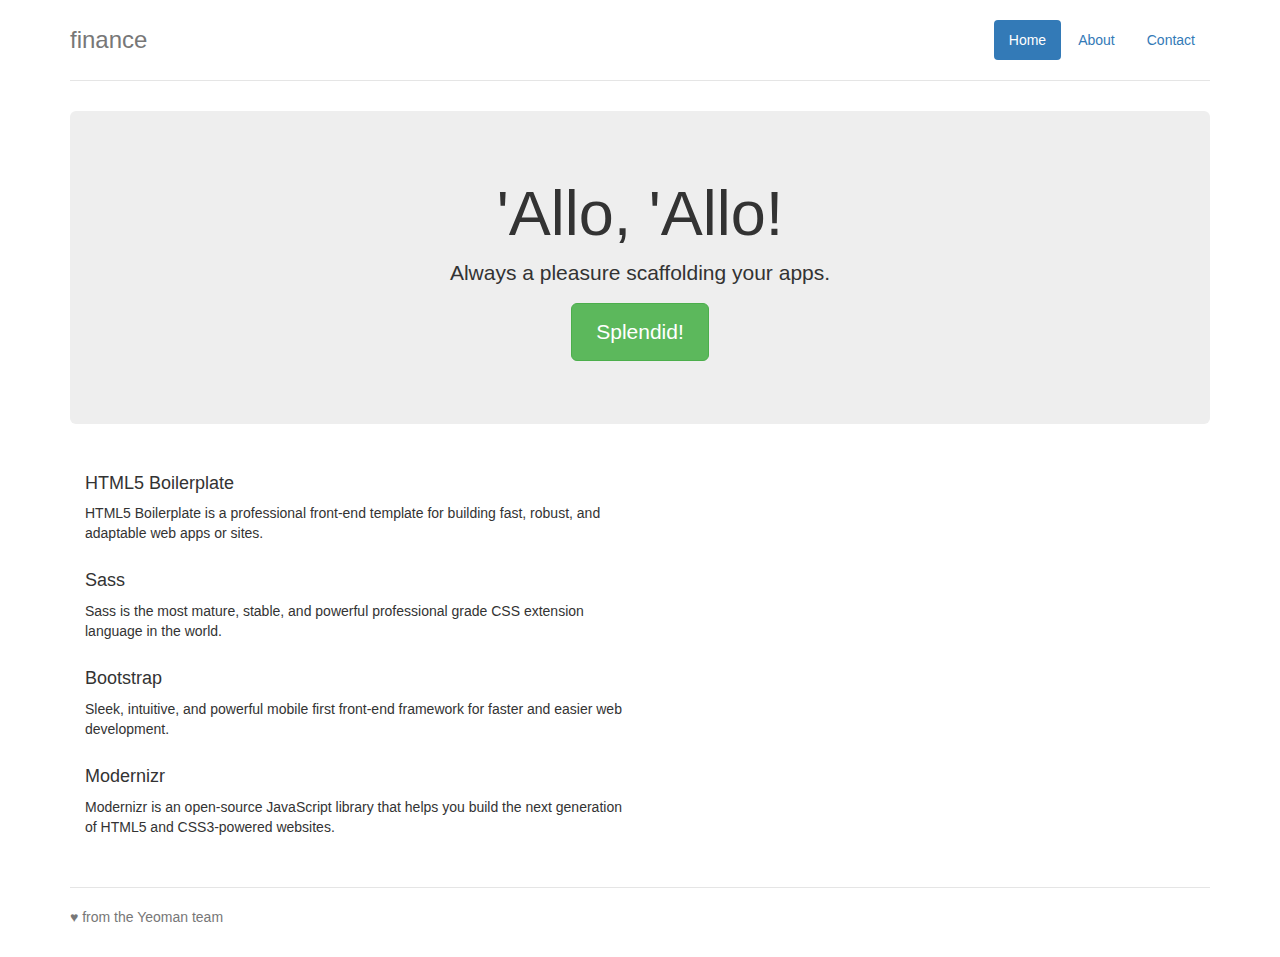
<file: index.html>
<!doctype html><html class="no-js"><head><meta charset="utf-8"><meta name="description" content=""><meta name="viewport" content="width=device-width,initial-scale=1"><title>finance</title><link rel="apple-touch-icon" href="apple-touch-icon.png"><link rel="stylesheet" href="styles/vendor.css"><link rel="stylesheet" href="styles/main.css"><script src="scripts/vendor/modernizr.js"></script></head><body><!--[if IE]><p class="browserupgrade">You are using an <strong>outdated</strong> browser. Please <a href="http://browsehappy.com/">upgrade your browser</a> to improve your experience.</p><![endif]--><div class="container"><div class="header"><ul class="nav nav-pills pull-right"><li class="active"><a href="#">Home</a></li><li><a href="#">About</a></li><li><a href="#">Contact</a></li></ul><h3 class="text-muted">finance</h3></div><div class="jumbotron"><h1>'Allo, 'Allo!</h1><p class="lead">Always a pleasure scaffolding your apps.</p><p><a class="btn btn-lg btn-success" href="#">Splendid!</a></p></div><div class="row marketing"><div class="col-lg-6"><h4>HTML5 Boilerplate</h4><p>HTML5 Boilerplate is a professional front-end template for building fast, robust, and adaptable web apps or sites.</p><h4>Sass</h4><p>Sass is the most mature, stable, and powerful professional grade CSS extension language in the world.</p><h4>Bootstrap</h4><p>Sleek, intuitive, and powerful mobile first front-end framework for faster and easier web development.</p><h4>Modernizr</h4><p>Modernizr is an open-source JavaScript library that helps you build the next generation of HTML5 and CSS3-powered websites.</p></div></div><div class="footer"><p>♥ from the Yeoman team</p></div></div><script>!function(e,a,t,n,g,c){e.GoogleAnalyticsObject=n,e.ga||(e.ga=function(){(e.ga.q=e.ga.q||[]).push(arguments)}),e.ga.l=+new Date,g=a.createElement(t),c=a.getElementsByTagName(t)[0],g.src="https://www.google-analytics.com/analytics.js",c.parentNode.insertBefore(g,c)}(window,document,"script","ga"),ga("create","UA-XXXXX-X"),ga("send","pageview")</script><script src="scripts/vendor.js"></script><script src="scripts/plugins.js"></script><script src="scripts/main.js"></script></body></html>
</file>
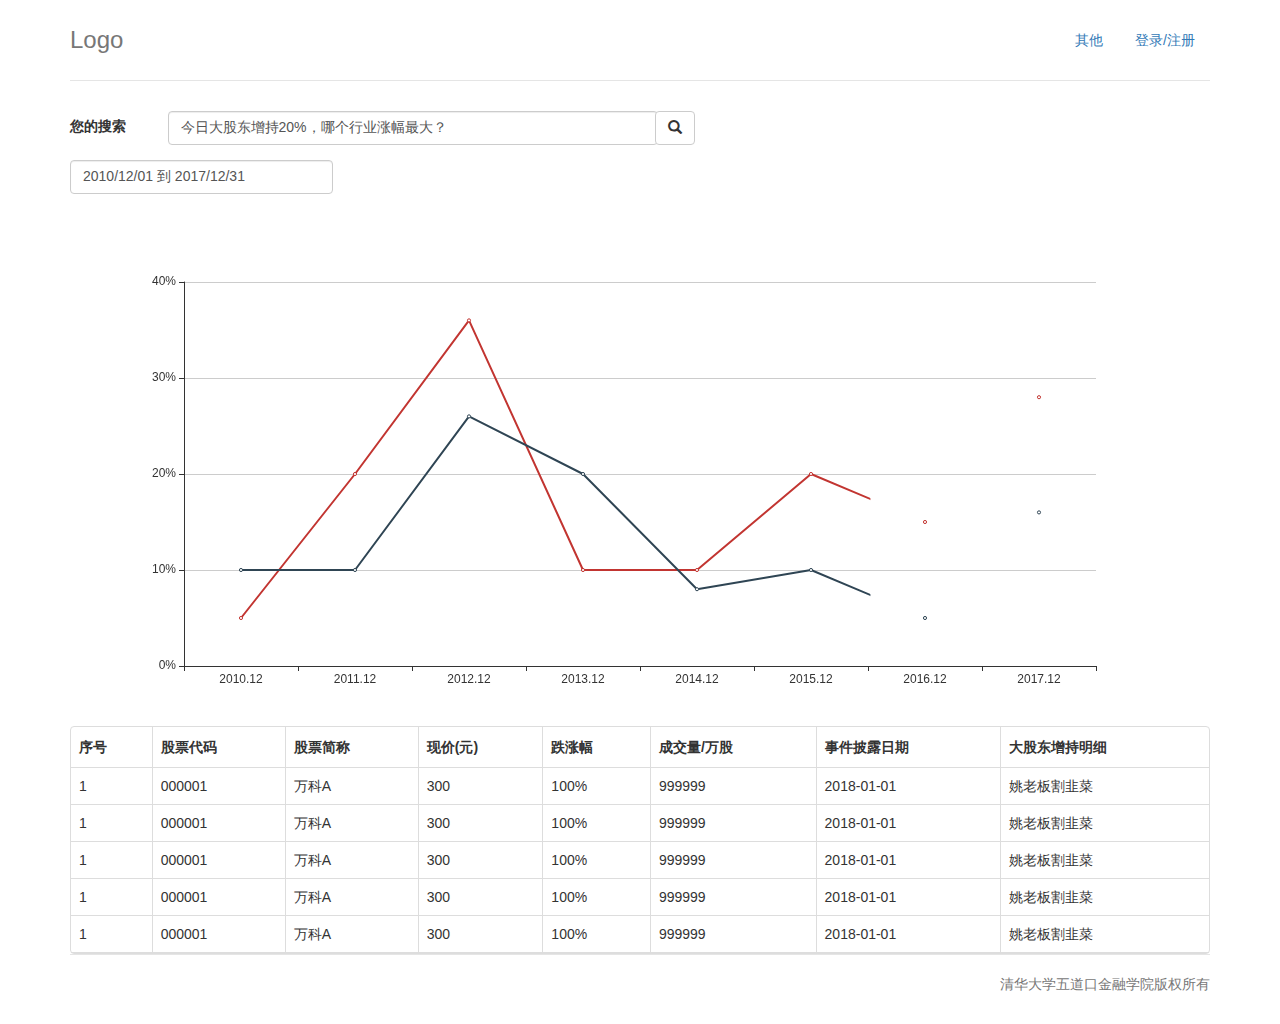
<file: search.html>
<!doctype html><html class="no-js"><head><meta charset="utf-8"><meta name="description" content=""><meta name="viewport" content="width=device-width,initial-scale=1"><title>Search</title><link rel="apple-touch-icon" href="apple-touch-icon.png"><link rel="stylesheet" href="styles/vendor.css"><link rel="stylesheet" href="styles/main.css"><script src="scripts/vendor/modernizr.js"></script></head><body><!--[if IE]><p class="browserupgrade">You are using an <strong>outdated</strong> browser. Please <a href="http://browsehappy.com/">upgrade your browser</a> to improve your experience.</p><![endif]--><div class="container"><div class="header"><ul class="nav nav-pills pull-right"><li><a href="#">其他</a></li><li><a href="#">登录/注册</a></li></ul><h3 class="text-muted">Logo</h3></div><div class="search-form"><form><div class="form-group row"><label for="search-input" class="col-sm-1 col-form-label">您的搜索</label><div class="col-sm-5"><input id="search-input" type="text" class="form-control" width="auto" placeholder="搜索词..." value="今日大股东增持20%，哪个行业涨幅最大？"></div><div class="col-sm-1"><button type="button" class="btn btn-default" aria-label="Left Align"><span class="glyphicon glyphicon glyphicon-search" aria-hidden="true"></span></button></div></div><div class="form-group row"><div class="col-sm-3"><input type="text" name="daterange" class="form-control"></div></div></form></div><div id="main" style="width:auto;height:36em"></div><table data-toggle="table" data-url="/data/table.json"><thead><tr><th data-field="num">序号</th><th data-field="code">股票代码</th><th data-field="short">股票简称</th><th data-field="price">现价(元)</th><th data-field="change">跌涨幅</th><th data-field="volume">成交量/万股</th><th data-field="date">事件披露日期</th><th data-field="detail">大股东增持明细</th></tr></thead></table><div class="footer"><p class="pull-right">清华大学五道口金融学院版权所有</p></div></div><script src="scripts/vendor.js"></script><script src="scripts/plugins.js"></script><script src="scripts/main.js"></script></body></html>
</file>
<file: styles/vendor.css>
.daterangepicker{position:absolute;color:inherit;background-color:#fff;border-radius:4px;width:278px;padding:4px;margin-top:1px;top:100px;left:20px}.daterangepicker:after,.daterangepicker:before{position:absolute;display:inline-block;border-bottom-color:rgba(0,0,0,.2);content:""}.daterangepicker:before{top:-7px;border-right:7px solid transparent;border-left:7px solid transparent;border-bottom:7px solid #ccc}.daterangepicker:after{top:-6px;border-right:6px solid transparent;border-bottom:6px solid #fff;border-left:6px solid transparent}.daterangepicker.opensleft:before{right:9px}.daterangepicker.opensleft:after{right:10px}.daterangepicker.openscenter:after,.daterangepicker.openscenter:before{left:0;right:0;width:0;margin-left:auto;margin-right:auto}.daterangepicker.opensright:before{left:9px}.daterangepicker.opensright:after{left:10px}.daterangepicker.dropup{margin-top:-5px}.daterangepicker.dropup:before{top:auto;bottom:-7px;border-bottom:initial;border-top:7px solid #ccc}.daterangepicker.dropup:after{top:auto;bottom:-6px;border-bottom:initial;border-top:6px solid #fff}.daterangepicker.dropdown-menu{max-width:none;z-index:3001}.daterangepicker.single .calendar,.daterangepicker.single .ranges{float:none}.daterangepicker.show-calendar .calendar{display:block}.daterangepicker .calendar{display:none;max-width:270px;margin:4px}.daterangepicker .calendar.single .calendar-table{border:none}.daterangepicker .calendar td,.daterangepicker .calendar th{white-space:nowrap;text-align:center;min-width:32px}.daterangepicker .calendar-table{border:1px solid #fff;padding:4px;border-radius:4px;background-color:#fff}.daterangepicker table{width:100%;margin:0}.daterangepicker td,.daterangepicker th{text-align:center;width:20px;height:20px;border-radius:4px;border:1px solid transparent;white-space:nowrap;cursor:pointer}.daterangepicker td.available:hover,.daterangepicker th.available:hover{background-color:#eee;border-color:transparent;color:inherit}.daterangepicker td.week,.daterangepicker th.week{font-size:80%;color:#ccc}.daterangepicker td.off,.daterangepicker td.off.end-date,.daterangepicker td.off.in-range,.daterangepicker td.off.start-date{background-color:#fff;border-color:transparent;color:#999}.daterangepicker td.in-range{background-color:#ebf4f8;border-color:transparent;color:#000;border-radius:0}.daterangepicker td.start-date{border-radius:4px 0 0 4px}.daterangepicker td.end-date{border-radius:0 4px 4px 0}.daterangepicker td.start-date.end-date{border-radius:4px}.daterangepicker td.active,.daterangepicker td.active:hover{background-color:#357ebd;border-color:transparent;color:#fff}.daterangepicker th.month{width:auto}.daterangepicker option.disabled,.daterangepicker td.disabled{color:#999;cursor:not-allowed;text-decoration:line-through}.daterangepicker select.monthselect,.daterangepicker select.yearselect{font-size:12px;padding:1px;height:auto;margin:0;cursor:default}.daterangepicker select.monthselect{margin-right:2%;width:56%}.daterangepicker select.yearselect{width:40%}.daterangepicker select.ampmselect,.daterangepicker select.hourselect,.daterangepicker select.minuteselect,.daterangepicker select.secondselect{width:50px;margin-bottom:0}.daterangepicker .input-mini{border:1px solid #ccc;border-radius:4px;color:#555;height:30px;line-height:30px;display:block;vertical-align:middle;margin:0 0 5px;padding:0 6px 0 28px;width:100%}.daterangepicker .input-mini.active{border:1px solid #08c;border-radius:4px}.daterangepicker .daterangepicker_input{position:relative}.daterangepicker .daterangepicker_input i{position:absolute;left:8px;top:8px}.daterangepicker.rtl .input-mini{padding-right:28px;padding-left:6px}.daterangepicker.rtl .daterangepicker_input i{left:auto;right:8px}.daterangepicker .calendar-time{text-align:center;margin:5px auto;line-height:30px;position:relative;padding-left:28px}.daterangepicker .calendar-time select.disabled{color:#ccc;cursor:not-allowed}.ranges{font-size:11px;float:none;margin:4px;text-align:left}.ranges ul{list-style:none;margin:0 auto;padding:0;width:100%}.ranges li{font-size:13px;background-color:#f5f5f5;border:1px solid #f5f5f5;border-radius:4px;color:#08c;padding:3px 12px;margin-bottom:8px;cursor:pointer}.ranges li.active,.ranges li:hover{background-color:#08c;border:1px solid #08c;color:#fff}@media (min-width:564px){.daterangepicker{width:auto}.daterangepicker .ranges ul{width:160px}.daterangepicker.single .ranges ul{width:100%}.daterangepicker.single .calendar.left{clear:none}.daterangepicker.single.ltr .calendar,.daterangepicker.single.ltr .ranges{float:left}.daterangepicker.single.rtl .calendar,.daterangepicker.single.rtl .ranges{float:right}.daterangepicker.ltr{direction:ltr;text-align:left}.daterangepicker.ltr .calendar.left{clear:left;margin-right:0}.daterangepicker.ltr .calendar.left .calendar-table{border-right:none;border-top-right-radius:0;border-bottom-right-radius:0}.daterangepicker.ltr .calendar.right{margin-left:0}.daterangepicker.ltr .calendar.right .calendar-table{border-left:none;border-top-left-radius:0;border-bottom-left-radius:0}.daterangepicker.ltr .calendar.left .calendar-table,.daterangepicker.ltr .left .daterangepicker_input{padding-right:12px}.daterangepicker.ltr .calendar,.daterangepicker.ltr .ranges{float:left}.daterangepicker.rtl{direction:rtl;text-align:right}.daterangepicker.rtl .calendar.left{clear:right;margin-left:0}.daterangepicker.rtl .calendar.left .calendar-table{border-left:none;border-top-left-radius:0;border-bottom-left-radius:0}.daterangepicker.rtl .calendar.right{margin-right:0}.daterangepicker.rtl .calendar.right .calendar-table{border-right:none;border-top-right-radius:0;border-bottom-right-radius:0}.daterangepicker.rtl .calendar.left .calendar-table,.daterangepicker.rtl .left .daterangepicker_input{padding-left:12px}.daterangepicker.rtl .calendar,.daterangepicker.rtl .ranges{text-align:right;float:right}}@media (min-width:730px){.daterangepicker .ranges{width:auto}.daterangepicker.ltr .ranges{float:left}.daterangepicker.rtl .ranges{float:right}.daterangepicker .calendar.left{clear:none!important}}.bootstrap-table .table{margin-bottom:0!important;border-bottom:1px solid #ddd;border-collapse:collapse!important;border-radius:1px}.bootstrap-table .table:not(.table-condensed),.bootstrap-table .table:not(.table-condensed)>tbody>tr>td,.bootstrap-table .table:not(.table-condensed)>tbody>tr>th,.bootstrap-table .table:not(.table-condensed)>tfoot>tr>td,.bootstrap-table .table:not(.table-condensed)>tfoot>tr>th,.bootstrap-table .table:not(.table-condensed)>thead>tr>td{padding:8px}.bootstrap-table .table.table-no-bordered>tbody>tr>td,.bootstrap-table .table.table-no-bordered>thead>tr>th{border-right:2px solid transparent}.bootstrap-table .table.table-no-bordered>tbody>tr>td:last-child{border-right:none}.fixed-table-container{position:relative;clear:both;border:1px solid #ddd;border-radius:4px;-webkit-border-radius:4px;-moz-border-radius:4px}.fixed-table-container.table-no-bordered{border:1px solid transparent}.fixed-table-footer,.fixed-table-header{overflow:hidden}.fixed-table-footer{border-top:1px solid #ddd}.fixed-table-body{overflow-x:auto;overflow-y:auto;height:100%}.fixed-table-container table{width:100%}.fixed-table-container thead th{height:0;padding:0;margin:0;border-left:1px solid #ddd}.fixed-table-container thead th:focus{outline:0 solid transparent}.fixed-table-container thead th:first-child{border-left:none;border-top-left-radius:4px;-webkit-border-top-left-radius:4px;-moz-border-radius-topleft:4px}.fixed-table-container tbody td .th-inner,.fixed-table-container thead th .th-inner{padding:8px;line-height:24px;vertical-align:top;overflow:hidden;text-overflow:ellipsis;white-space:nowrap}.fixed-table-container thead th .sortable{cursor:pointer;background-position:100%;background-repeat:no-repeat;padding-right:30px}.fixed-table-container thead th .both{background-image:url("[data-uri] QMQ5AQBCF4dWQSJxC5wwax1Cq1e7BAdxD5SL+Tq/QCM1oNiJidwox0355mXnG/DrEtIQ6azioNZQxI0ykPhTQIwhCR+BmBYtlK7kLJYwWCcJA9M4qdrZrd8pPjZWPtOqdRQy320YSV17OatFC4euts6z39GYMKRPCTKY9UnPQ6P+GtMRfGtPnBCiqhAeJPmkqAAAAAElFTkSuQmCC")}.fixed-table-container thead th .asc{background-image:url("[data-uri]")}.fixed-table-container thead th .desc{background-image:url("[data-uri]")}.fixed-table-container th.detail{width:30px}.fixed-table-container tbody td{border-left:1px solid #ddd}.fixed-table-container tbody tr:first-child td{border-top:none}.fixed-table-container tbody td:first-child{border-left:none}.fixed-table-container tbody .selected td{background-color:#f5f5f5}.fixed-table-container .bs-checkbox{text-align:center}.fixed-table-container .bs-checkbox .th-inner{padding:8px 0}.fixed-table-container input[type=checkbox],.fixed-table-container input[type=radio]{margin:0 auto!important}.fixed-table-container .no-records-found{text-align:center}.fixed-table-pagination .pagination-detail,.fixed-table-pagination div.pagination{margin-top:10px;margin-bottom:10px}.fixed-table-pagination div.pagination .pagination{margin:0}.fixed-table-pagination .pagination a{padding:6px 12px;line-height:1.428571429}.fixed-table-pagination .pagination-info{line-height:34px;margin-right:5px}.fixed-table-pagination .btn-group{position:relative;display:inline-block;vertical-align:middle}.fixed-table-pagination .dropup .dropdown-menu{margin-bottom:0}.fixed-table-pagination .page-list{display:inline-block}.fixed-table-toolbar .columns-left{margin-right:5px}.fixed-table-toolbar .columns-right{margin-left:5px}.fixed-table-toolbar .columns label{display:block;padding:3px 20px;clear:both;font-weight:400;line-height:1.428571429}.fixed-table-toolbar .bs-bars,.fixed-table-toolbar .columns,.fixed-table-toolbar .search{position:relative;margin-top:10px;margin-bottom:10px;line-height:34px}.fixed-table-pagination li.disabled a{pointer-events:none;cursor:default}.fixed-table-loading{display:none;position:absolute;top:42px;right:0;bottom:0;left:0;z-index:99;background-color:#fff;text-align:center}.fixed-table-body .card-view .title{font-weight:700;display:inline-block;min-width:30%;text-align:left!important}.fixed-table-body thead th .th-inner,.table td,.table th{box-sizing:border-box}.table td,.table th{vertical-align:middle}.fixed-table-toolbar .dropdown-menu{text-align:left;max-height:300px;overflow:auto}.fixed-table-toolbar .btn-group>.btn-group{display:inline-block;margin-left:-1px!important}.fixed-table-toolbar .btn-group>.btn-group>.btn{border-radius:0}.fixed-table-toolbar .btn-group>.btn-group:first-child>.btn{border-top-left-radius:4px;border-bottom-left-radius:4px}.fixed-table-toolbar .btn-group>.btn-group:last-child>.btn{border-top-right-radius:4px;border-bottom-right-radius:4px}.bootstrap-table .table>thead>tr>th{vertical-align:bottom;border-bottom:1px solid #ddd}.bootstrap-table .table thead>tr>th{padding:0;margin:0}.bootstrap-table .fixed-table-footer tbody>tr>td{padding:0!important}.bootstrap-table .fixed-table-footer .table{border-bottom:none;border-radius:0;padding:0!important}.bootstrap-table .pull-right .dropdown-menu{right:0;left:auto}p.fixed-table-scroll-inner{width:100%;height:200px}div.fixed-table-scroll-outer{top:0;left:0;visibility:hidden;width:200px;height:150px;overflow:hidden}.fixed-table-pagination:after,.fixed-table-toolbar:after{content:"";display:block;clear:both}
</file>
